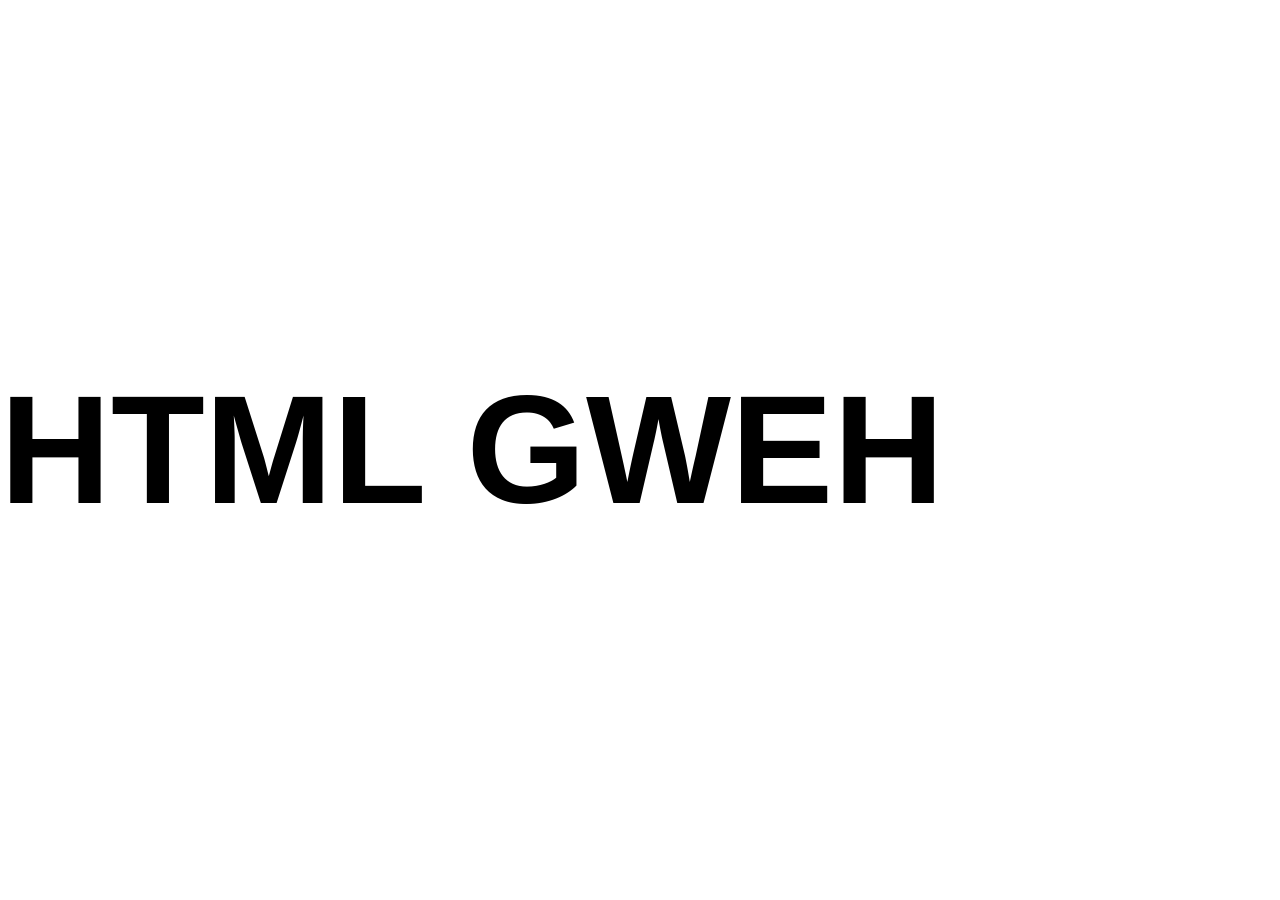
<file: index.html>
<!DOCTYPE html>
<html lang="id">
<head>
  <meta charset="UTF-8">
  <meta name="viewport" content="width=device-width, initial-scale=1.0, viewport-fit=cover">

  <title>HTML GWEH</title>

  <style>
    * {
      margin: 0;
      padding: 0;
      box-sizing: border-box;
    }

    html,
    body {
      width: 100%;
      height: 100%;
      overflow: hidden;
      background: #ffffff;
    }

    body {
      display: flex;
      align-items: center;
    }

    .text {
      position: absolute;
      left: 0;
      white-space: nowrap;

      font-family: Arial, Helvetica, sans-serif;
      font-size: clamp(60px, 12vw, 180px);
      font-weight: 900;
      color: #000000;

      animation: move 5s linear infinite;
    }

    @keyframes move {
      from {
        transform: translateX(-100%);
      }

      to {
        transform: translateX(100vw);
      }
    }
  </style>
</head>

<body>

  <div class="text">HTML GWEH</div>

</body>
</html>
</file>
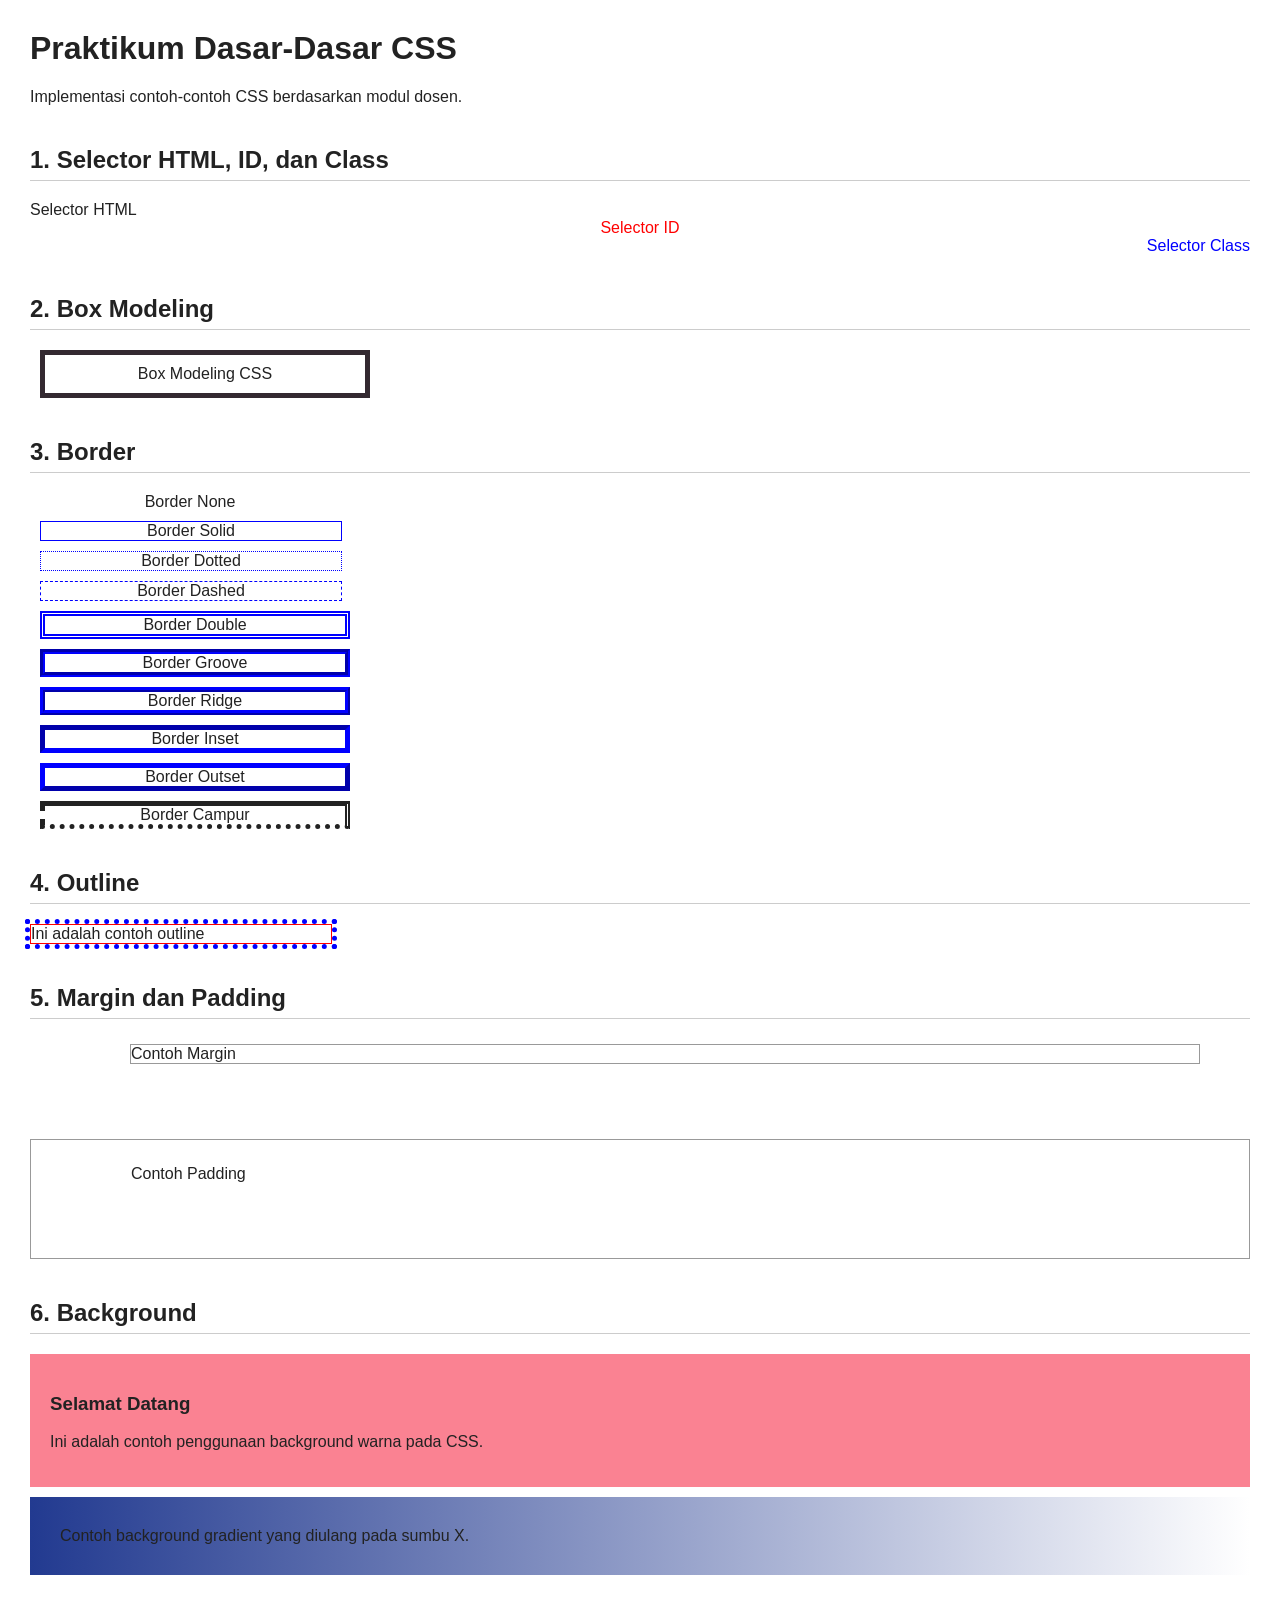
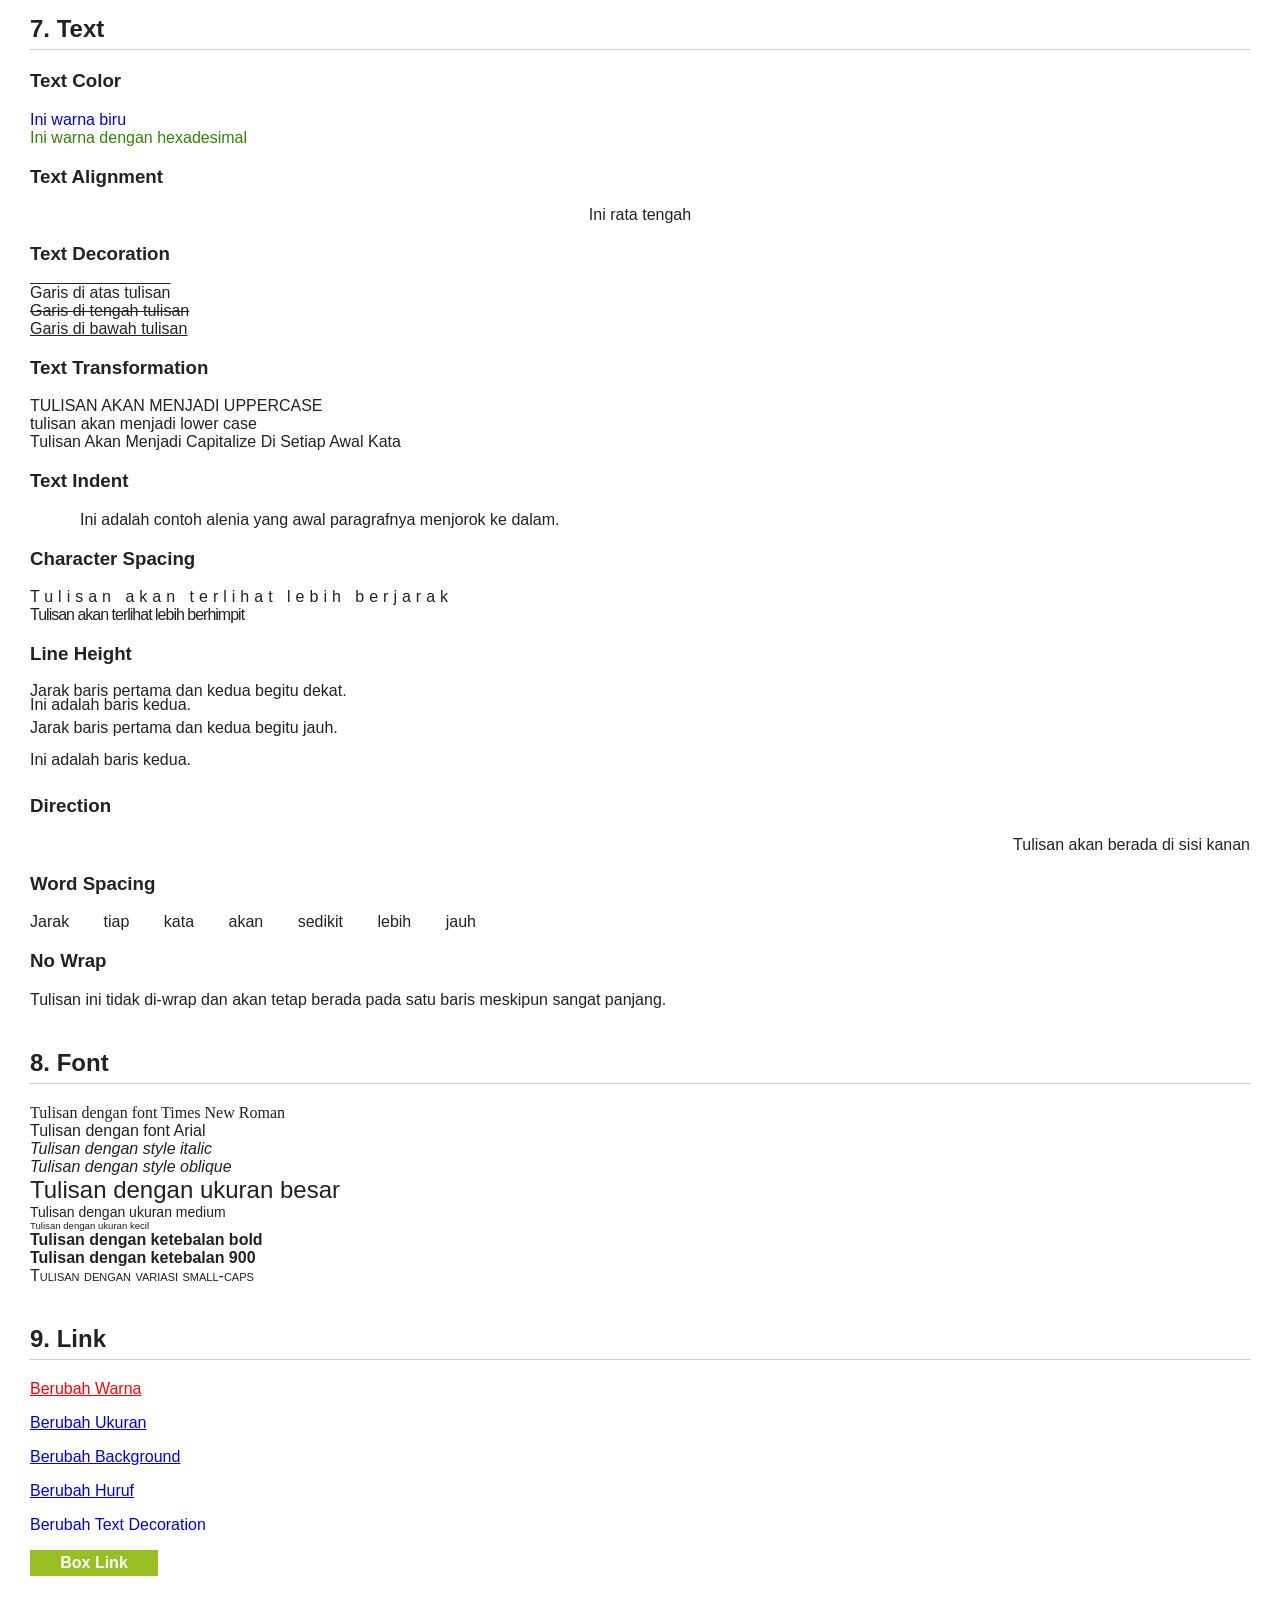
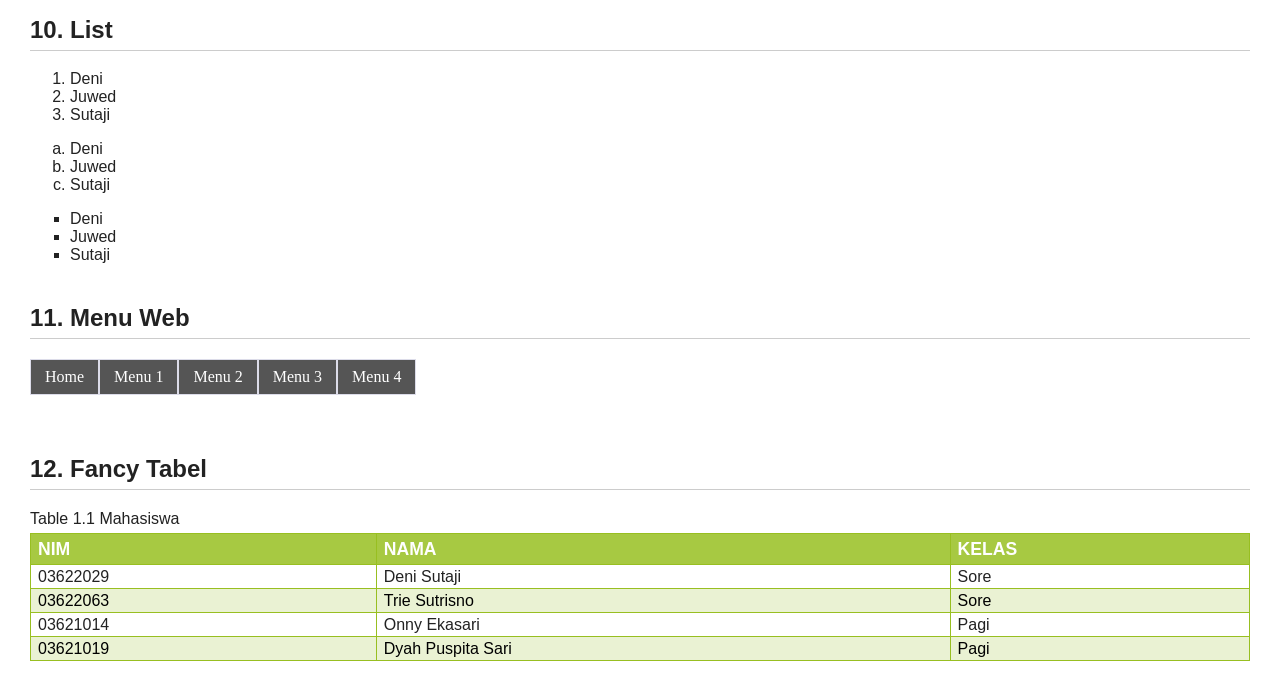
<file: modul-css/index.html>
<!DOCTYPE html>
<html lang="id">
<head>
<meta charset="UTF-8">
<title>Dasar-Dasar CSS</title>
<link rel="stylesheet" href="style.css">
</head>
<body>
<h1>Praktikum Dasar-Dasar CSS</h1>
<p>Implementasi contoh-contoh CSS berdasarkan modul dosen.</p>

<h2>1. Selector HTML, ID, dan Class</h2>
<div>Selector HTML</div>
<div id="text-id">Selector ID</div>
<div class="text-class">Selector Class</div>

<h2>2. Box Modeling</h2>
<div class="box">Box Modeling CSS</div>

<h2>3. Border</h2>
<div class="none">Border None</div>
<div class="solid">Border Solid</div>
<div class="dotted">Border Dotted</div>
<div class="dashed">Border Dashed</div>
<div class="double">Border Double</div>
<div class="groove">Border Groove</div>
<div class="ridge">Border Ridge</div>
<div class="inset">Border Inset</div>
<div class="outset">Border Outset</div>
<div class="border-campur">Border Campur</div>

<h2>4. Outline</h2>
<p class="outline">Ini adalah contoh outline</p>

<h2>5. Margin dan Padding</h2>
<div class="margin-demo">Contoh Margin</div>
<div class="padding-demo">Contoh Padding</div>

<h2>6. Background</h2>
<div class="background-demo">
<h3>Selamat Datang</h3>
<p>Ini adalah contoh penggunaan background warna pada CSS.</p>
</div>
<div class="gradient-demo">Contoh background gradient yang diulang pada sumbu X.</div>

<h2>7. Text</h2>
<h3>Text Color</h3>
<div class="warna1">Ini warna biru</div>
<div class="warna2">Ini warna dengan hexadesimal</div>
<h3>Text Alignment</h3>
<div class="rata-tengah">Ini rata tengah</div>
<h3>Text Decoration</h3>
<div class="garis-atas">Garis di atas tulisan</div>
<div class="garis-tengah">Garis di tengah tulisan</div>
<div class="garis-bawah">Garis di bawah tulisan</div>
<h3>Text Transformation</h3>
<div class="uppercase">tulisan akan menjadi uppercase</div>
<div class="lowercase">TULISAN AKAN MENJADI LOWER CASE</div>
<div class="capitalize">tulisan akan menjadi capitalize di setiap awal kata</div>
<h3>Text Indent</h3>
<div class="alenia">Ini adalah contoh alenia yang awal paragrafnya menjorok ke dalam.</div>
<h3>Character Spacing</h3>
<div class="longgar">Tulisan akan terlihat lebih berjarak</div>
<div class="rempet">Tulisan akan terlihat lebih berhimpit</div>
<h3>Line Height</h3>
<div class="spasi1">Jarak baris pertama dan kedua begitu dekat.<br>Ini adalah baris kedua.</div>
<div class="spasi2">Jarak baris pertama dan kedua begitu jauh.<br>Ini adalah baris kedua.</div>
<h3>Direction</h3>
<div class="direksi">Tulisan akan berada di sisi kanan</div>
<h3>Word Spacing</h3>
<div class="spasi3">Jarak tiap kata akan sedikit lebih jauh</div>
<h3>No Wrap</h3>
<div class="nowrap">Tulisan ini tidak di-wrap dan akan tetap berada pada satu baris meskipun sangat panjang.</div>

<h2>8. Font</h2>
<div class="serif">Tulisan dengan font Times New Roman</div>
<div class="sansserif">Tulisan dengan font Arial</div>
<div class="italic">Tulisan dengan style italic</div>
<div class="oblique">Tulisan dengan style oblique</div>
<div class="besar">Tulisan dengan ukuran besar</div>
<div class="medium">Tulisan dengan ukuran medium</div>
<div class="kecil">Tulisan dengan ukuran kecil</div>
<div class="thick">Tulisan dengan ketebalan bold</div>
<div class="thicker">Tulisan dengan ketebalan 900</div>
<div class="smallcaps">Tulisan dengan variasi small-caps</div>

<h2>9. Link</h2>
<p><a class="link1" href="#link">Berubah Warna</a></p>
<p><a class="link2" href="#link">Berubah Ukuran</a></p>
<p><a class="link3" href="#link">Berubah Background</a></p>
<p><a class="link4" href="#link">Berubah Huruf</a></p>
<p><a class="link5" href="#link">Berubah Text Decoration</a></p>
<p><a class="box-link" href="#link">Box Link</a></p>

<h2>10. List</h2>
<ol class="decimal"><li>Deni</li><li>Juwed</li><li>Sutaji</li></ol>
<ol class="lower-alpha"><li>Deni</li><li>Juwed</li><li>Sutaji</li></ol>
<ul class="square-list"><li>Deni</li><li>Juwed</li><li>Sutaji</li></ul>

<h2>11. Menu Web</h2>
<nav id="menu">
<ul>
<li><a href="#">Home</a></li>
<li><a href="#">Menu 1</a><ul><li><a href="#">Submenu 1.1</a></li><li><a href="#">Submenu 1.2</a></li><li><a href="#">Submenu 1.3</a></li></ul></li>
<li><a href="#">Menu 2</a></li><li><a href="#">Menu 3</a></li><li><a href="#">Menu 4</a></li>
</ul>
</nav>
<div class="clear"></div>

<h2>12. Fancy Tabel</h2>
<table id="mahasiswa">
<caption>Table 1.1 Mahasiswa</caption>
<tr><th>NIM</th><th>NAMA</th><th>KELAS</th></tr>
<tr><td>03622029</td><td>Deni Sutaji</td><td>Sore</td></tr>
<tr class="alt"><td>03622063</td><td>Trie Sutrisno</td><td>Sore</td></tr>
<tr><td>03621014</td><td>Onny Ekasari</td><td>Pagi</td></tr>
<tr class="alt"><td>03621019</td><td>Dyah Puspita Sari</td><td>Pagi</td></tr>
</table>
</body>
</html>
</file>
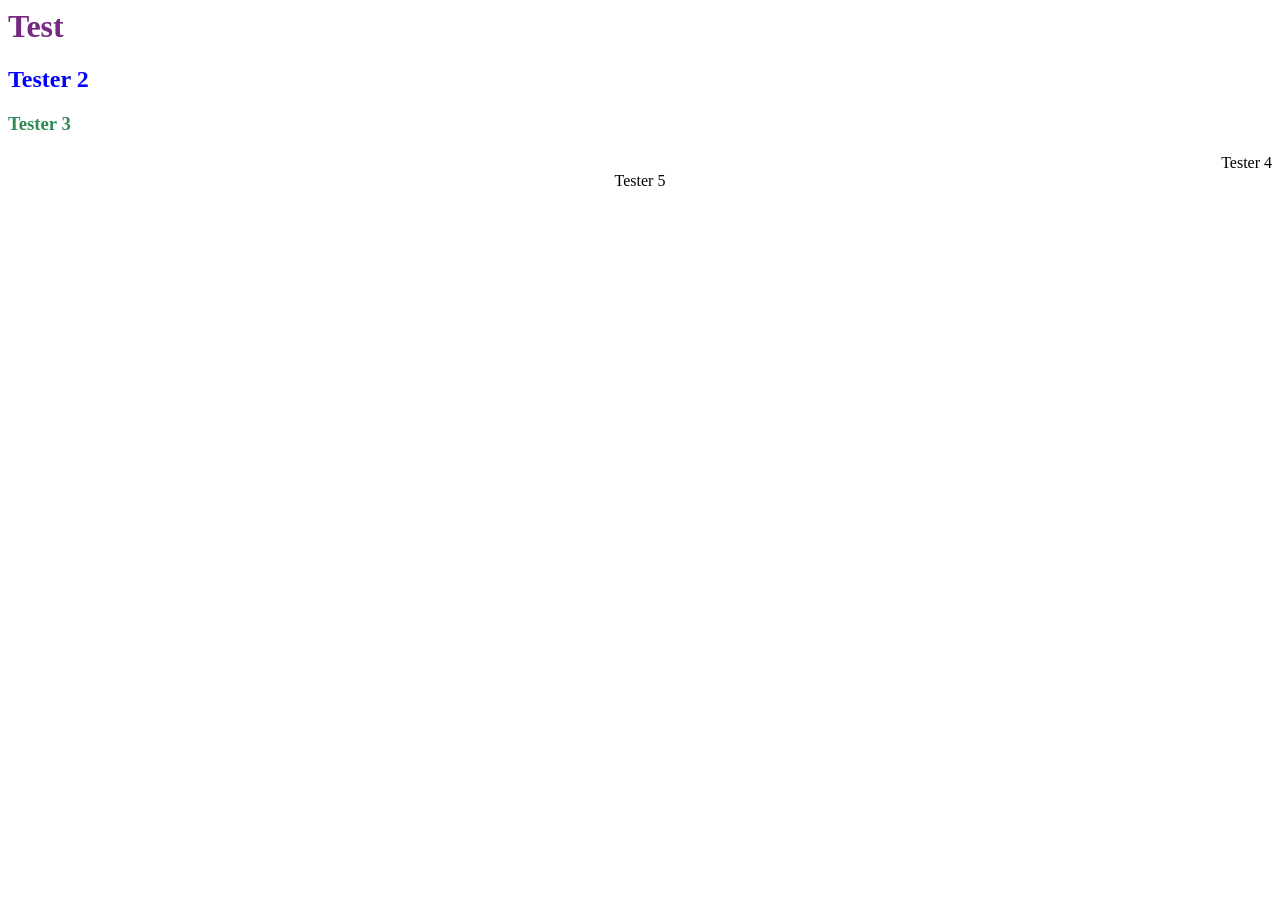
<file: css.html>
<html>
    <head>
        <title></title>
        <style>
            h2{
            color:blue;
            }
        </style>
        <link rel="stylesheet" href="style.css">
    </head>

<body>
    <h1 style="color:#772881">
        Test
    </h1>
    <h2>Tester 2</h2>
    <h3>Tester 3</h3>
    <div id="text">
        Tester 4
    </div>
    <div class="ab">
        Tester 5
    </div>
</body>
</html>
</file>
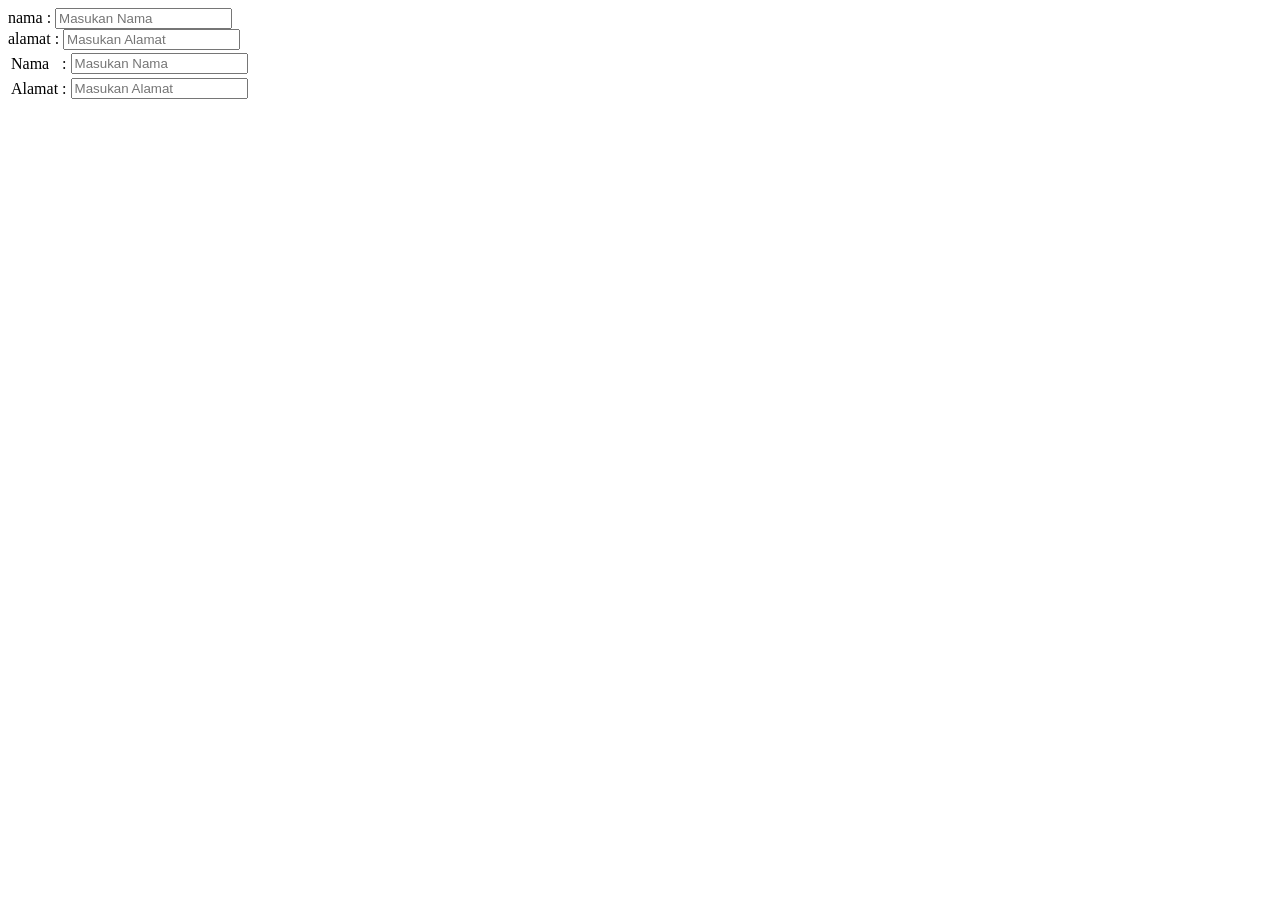
<file: form.html>
<html> 
    <head> 
        <title></title>
    </head>

<body>
    <form action="">
        nama : <input type="text" name="nama" placeholder="Masukan Nama"> <br>
        alamat : <input type="text" name="akamat" placeholder="Masukan Alamat">

        <table>
            <tr>
                <td>Nama</td>
                <td>:</td>
                <td><input type="text" name="Nama" placeholder="Masukan Nama"></td>
            </tr>
            <tr>
                <td>Alamat</td>
                <td>:</td>
                <td><input type="text" name="Alamat" placeholder="Masukan Alamat"></td>
            </tr>
        </table>
    
    </form>
</body>
</html>
</file>
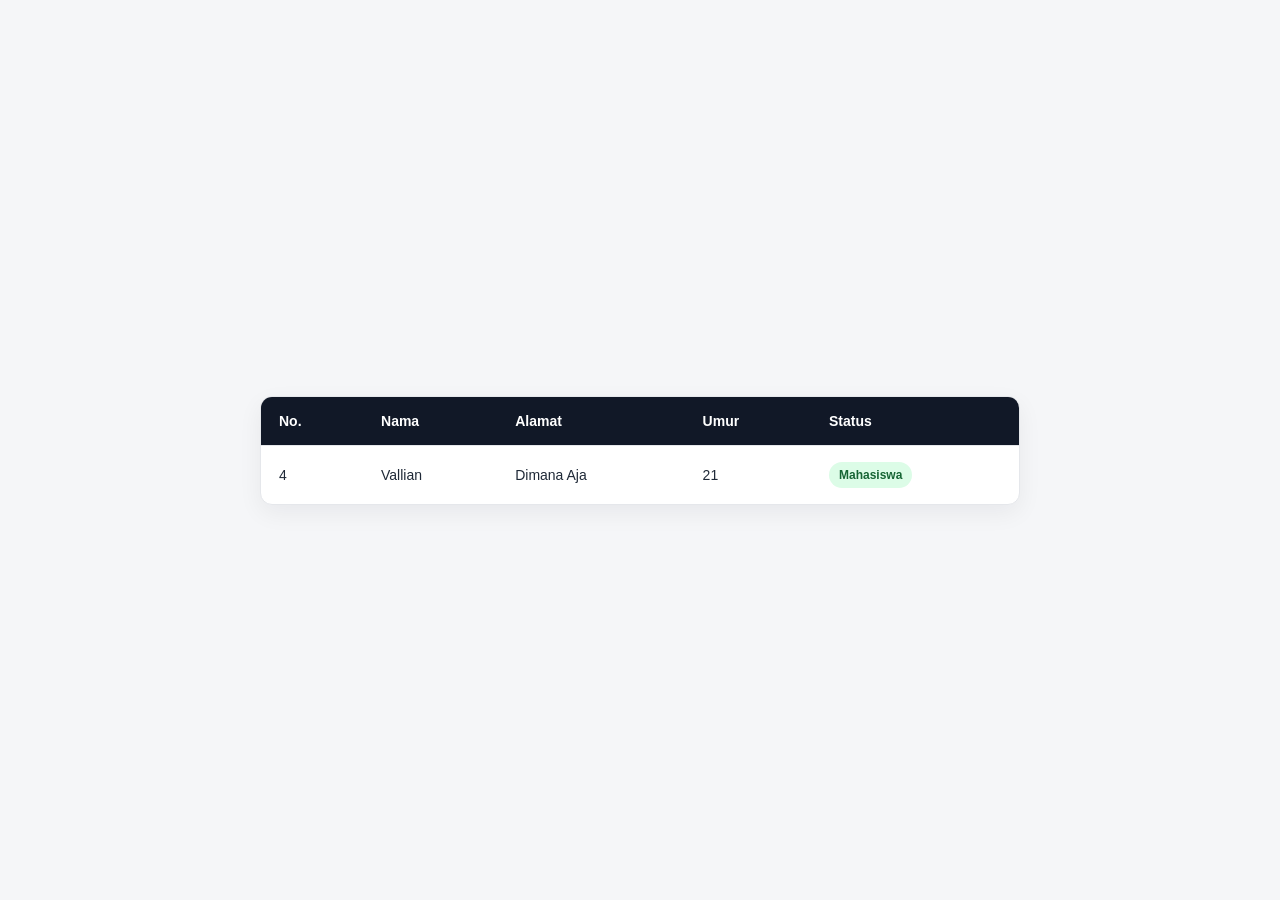
<file: tabel.html>
<!DOCTYPE html>
<html lang="id">
<head>
    <meta charset="UTF-8">
    <meta name="viewport" content="width=device-width, initial-scale=1.0">
    <title>Data Mahasiswa</title>
    <style>
        * {
            box-sizing: border-box;
        }

        body {
            margin: 0;
            min-height: 100vh;
            display: grid;
            place-items: center;
            padding: 24px;
            background: #f5f6f8;
            color: #1f2937;
            font-family: Arial, sans-serif;
        }

        .table-container {
            width: 100%;
            max-width: 760px;
            overflow-x: auto;
            background: #ffffff;
            border: 1px solid #e5e7eb;
            border-radius: 12px;
            box-shadow: 0 8px 24px rgba(15, 23, 42, 0.06);
        }

        table {
            width: 100%;
            border-collapse: collapse;
        }

        th,
        td {
            padding: 16px 18px;
            text-align: left;
            border-bottom: 1px solid #e5e7eb;
            white-space: nowrap;
        }

        th {
            background: #111827;
            color: #ffffff;
            font-size: 14px;
            font-weight: 600;
        }

        td {
            font-size: 14px;
        }

        tbody tr:last-child td {
            border-bottom: 0;
        }

        tbody tr:hover {
            background: #f9fafb;
        }

        .status {
            display: inline-block;
            padding: 6px 10px;
            border-radius: 999px;
            background: #dcfce7;
            color: #166534;
            font-size: 12px;
            font-weight: 600;
        }
    </style>
</head>
<body>
    <div class="table-container">
        <table>
            <thead>
                <tr>
                    <th>No.</th>
                    <th>Nama</th>
                    <th>Alamat</th>
                    <th>Umur</th>
                    <th>Status</th>
                </tr>
            </thead>
            <tbody>
                <tr>
                    <td>4</td>
                    <td>Vallian</td>
                    <td>Dimana Aja</td>
                    <td>21</td>
                    <td><span class="status">Mahasiswa</span></td>
                </tr>
            </tbody>
        </table>
    </div>
</body>
</html>
</file>
<file: modul-css/style.css>
body{font-family:Arial,Helvetica,sans-serif;margin:30px;color:#222}h1{color:#222}h2{margin-top:40px;border-bottom:1px solid #ccc;padding-bottom:6px}
#text-id{color:red;text-align:center}.text-class{color:blue;text-align:right}
.box{width:300px;margin:10px;border:5px #332930 solid;padding:10px;text-align:center}
.none,.solid,.dotted,.dashed,.double,.groove,.ridge,.inset,.outset,.border-campur{width:300px;margin:10px;text-align:center}.none{border-style:none}.solid{border:1px blue solid}.dotted{border:1px blue dotted}.dashed{border:1px blue dashed}.double{border:5px blue double}.groove{border:5px blue groove}.ridge{border:5px blue ridge}.inset{border:5px blue inset}.outset{border:5px blue outset}.border-campur{border-width:5px;border-top-style:solid;border-bottom-style:dotted;border-left-style:dashed;border-right-style:double}
.outline{width:300px;border:1px solid red;outline:blue dotted thick}.margin-demo{margin:25px 50px 75px 100px;border:1px solid #999}.padding-demo{padding:25px 50px 75px 100px;border:1px solid #999}
.background-demo{padding:20px;background-color:#fa8292}.gradient-demo{margin-top:10px;padding:30px;background:linear-gradient(to right,#223a90,white);background-repeat:repeat-x}
.warna1{color:blue}.warna2{color:#348203}.rata-tengah{text-align:center}.garis-atas{text-decoration:overline}.garis-tengah{text-decoration:line-through}.garis-bawah{text-decoration:underline}.uppercase{text-transform:uppercase}.lowercase{text-transform:lowercase}.capitalize{text-transform:capitalize}.alenia{text-indent:50px}.longgar{letter-spacing:5px}.rempet{letter-spacing:-1px}.spasi1{line-height:90%}.spasi2{line-height:200%}.direksi{direction:rtl}.spasi3{word-spacing:30px}.nowrap{white-space:nowrap;overflow:auto}
.serif{font-family:"Times New Roman",Times,serif}.sansserif{font-family:Arial,Helvetica,sans-serif}.italic{font-style:italic}.oblique{font-style:oblique}.besar{font-size:1.5em}.medium{font-size:.875em}.kecil{font-size:.6em}.thick{font-weight:bold}.thicker{font-weight:900}.smallcaps{font-variant:small-caps}
a.link1:link{color:#f00}a.link1:visited{color:#00f}a.link1:hover{color:#fc0}a.link1:active{color:#ccc}a.link2:hover{font-size:150%}a.link3:hover{background:#6f6}a.link4:hover{font-family:monospace}a.link5{text-decoration:none}a.link5:hover{text-decoration:underline}.box-link:link,.box-link:visited{display:block;font-weight:bold;color:#fff;background-color:#98bf21;width:120px;text-align:center;padding:4px;text-decoration:none}.box-link:hover,.box-link:active{background-color:#7a991a}
.decimal{list-style-type:decimal}.lower-alpha{list-style-type:lower-alpha}.square-list{list-style-type:square}
#menu ul{list-style:none;margin:0;padding:0}#menu>ul>li{float:left;position:relative}#menu li a{font-family:Tahoma;display:block;background:#555;color:#fff;text-decoration:none;padding:8px 14px;border:1px solid #dcdce9}#menu li ul{display:none;position:absolute;min-width:150px}#menu li:hover ul{display:block}#menu li ul li a{background:#666}.clear{clear:both;height:20px}
#mahasiswa{font-family:"Trebuchet MS",Arial,Helvetica,sans-serif;width:100%;border-collapse:collapse}#mahasiswa td,#mahasiswa th{font-size:1em;border:1px solid #98bf21;padding:3px 7px 2px}#mahasiswa th{font-size:1.1em;text-align:left;padding-top:5px;padding-bottom:4px;background-color:#a7c942;color:#fff}#mahasiswa tr.alt td{color:#000;background-color:#eaf2d3}caption{caption-side:top;text-align:left;margin-bottom:5px}
</file>
<file: style.css>
h3{
    color:seagreen;
}

#text{
    text-align:right;
}

.ab{
    text-align:center;
}
</file>
